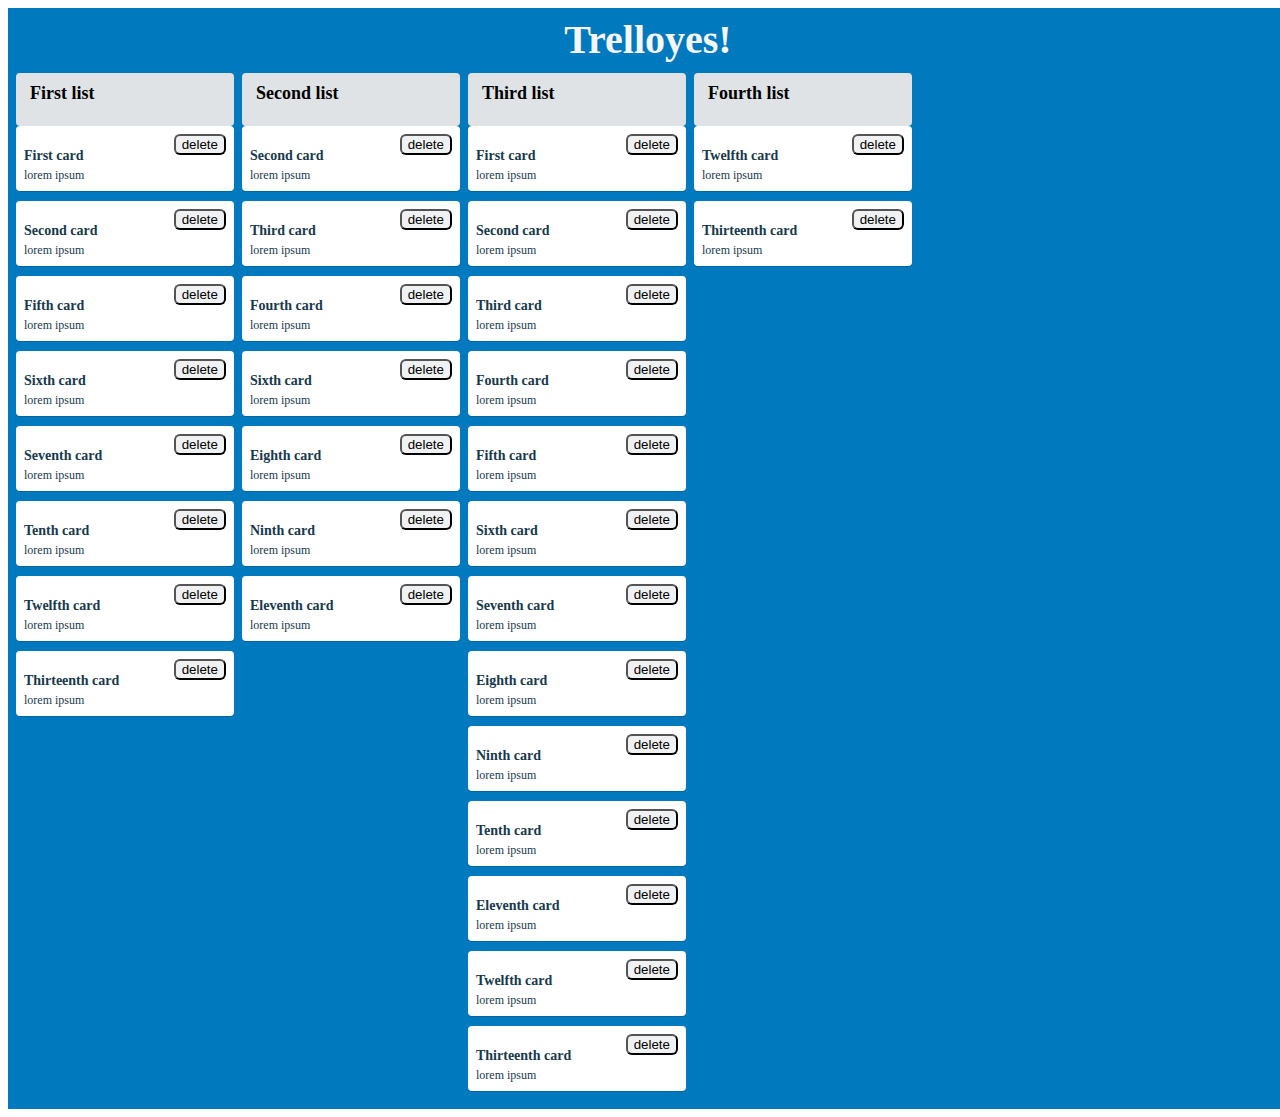
<file: index.html>
<!doctype html><html lang="en"><head><meta charset="utf-8"/><link rel="icon" href="/favicon.ico"/><meta name="viewport" content="width=device-width,initial-scale=1"/><meta name="theme-color" content="#000000"/><meta name="description" content="Web site created using create-react-app"/><link rel="apple-touch-icon" href="/logo192.png"/><link rel="manifest" href="/manifest.json"/><title>React App</title><link href="/static/css/main.a5a4e06f.chunk.css" rel="stylesheet"></head><body><noscript>You need to enable JavaScript to run this app.</noscript><div id="root"></div><script>!function(e){function r(r){for(var n,l,f=r[0],i=r[1],a=r[2],c=0,s=[];c<f.length;c++)l=f[c],Object.prototype.hasOwnProperty.call(o,l)&&o[l]&&s.push(o[l][0]),o[l]=0;for(n in i)Object.prototype.hasOwnProperty.call(i,n)&&(e[n]=i[n]);for(p&&p(r);s.length;)s.shift()();return u.push.apply(u,a||[]),t()}function t(){for(var e,r=0;r<u.length;r++){for(var t=u[r],n=!0,f=1;f<t.length;f++){var i=t[f];0!==o[i]&&(n=!1)}n&&(u.splice(r--,1),e=l(l.s=t[0]))}return e}var n={},o={1:0},u=[];function l(r){if(n[r])return n[r].exports;var t=n[r]={i:r,l:!1,exports:{}};return e[r].call(t.exports,t,t.exports,l),t.l=!0,t.exports}l.m=e,l.c=n,l.d=function(e,r,t){l.o(e,r)||Object.defineProperty(e,r,{enumerable:!0,get:t})},l.r=function(e){"undefined"!=typeof Symbol&&Symbol.toStringTag&&Object.defineProperty(e,Symbol.toStringTag,{value:"Module"}),Object.defineProperty(e,"__esModule",{value:!0})},l.t=function(e,r){if(1&r&&(e=l(e)),8&r)return e;if(4&r&&"object"==typeof e&&e&&e.__esModule)return e;var t=Object.create(null);if(l.r(t),Object.defineProperty(t,"default",{enumerable:!0,value:e}),2&r&&"string"!=typeof e)for(var n in e)l.d(t,n,function(r){return e[r]}.bind(null,n));return t},l.n=function(e){var r=e&&e.__esModule?function(){return e.default}:function(){return e};return l.d(r,"a",r),r},l.o=function(e,r){return Object.prototype.hasOwnProperty.call(e,r)},l.p="/";var f=this.webpackJsonptrelloyes=this.webpackJsonptrelloyes||[],i=f.push.bind(f);f.push=r,f=f.slice();for(var a=0;a<f.length;a++)r(f[a]);var p=i;t()}([])</script><script src="/static/js/2.706faa7c.chunk.js"></script><script src="/static/js/main.841ff172.chunk.js"></script></body></html>
</file>
<file: static/css/main.a5a4e06f.chunk.css>
.App{min-height:calc(100vh - 16px);min-width:calc(100vw - 16px);background:#0079bf;padding:8px;display:inline-flex;flex-direction:column}.App-header h1{margin:0;color:#f6f6f6;font-size:20px;padding:0 14px 10px}.App-list{display:flex}.List{min-width:218px}.List:not(:first-of-type){margin-left:8px}.List-cards h3,.List-header h2{margin:0}.List-header h2{font-size:18px;padding:10px 8px 8px}.List-cards,.List-header{background-color:#dfe3e6;padding:0 6px 4px}.List-header{border-top-left-radius:4px;border-top-right-radius:4px}.List-cards{border-bottom-left-radius:4px;border-bottom-right-radius:4px;padding-bottom:10px;max-height:calc(100vh - 102px);overflow:auto}.List-add-button{background:none;border:none;font-size:12px;font-weight:700;padding:5px 6px;display:block}.List-add-button:hover{cursor:pointer}.Card{border-radius:4px;background-color:#fff;box-shadow:0 1px 0 rgba(9,45,66,.25);padding:8px;color:#17394d;margin-bottom:10px}.Card h3{font-size:14px;margin-bottom:4px}.Card p{margin:0;font-size:12px}.Card button{float:right;background-color:#eff1f3;border-radius:6px}
/*# sourceMappingURL=main.a5a4e06f.chunk.css.map */
</file>
